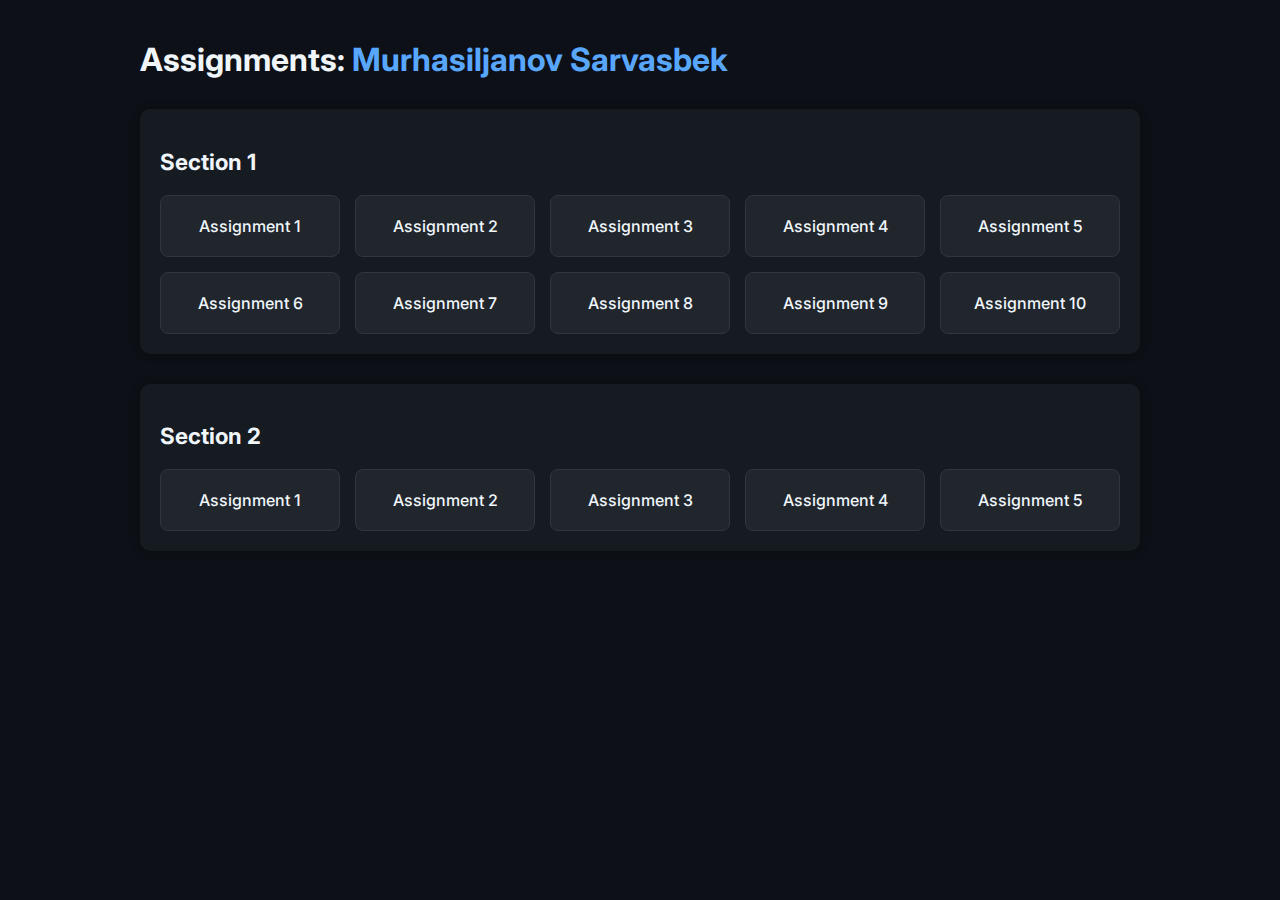
<file: index.html>
<!DOCTYPE html>
<html lang="en">
<head>
  <meta charset="UTF-8">
  <meta name="viewport" content="width=device-width, initial-scale=1.0">
  <title>Assignments</title>
  <link rel="stylesheet" href="style.css">
</head>
<body>
  <div class="container">
    <h1>Assignments: <span class="name">Murhasiljanov Sarvasbek</span></h1>

    <div class="section">
      <h2>Section 1</h2>
      <div class="grid">
        <a href="solutions/assignment1.html" class="card">Assignment 1</a>
        <a href="solutions/assignment2.html" class="card">Assignment 2</a>
        <a href="solutions/assignment3.html" class="card">Assignment 3</a>
        <a href="solutions/assignment4.html" class="card">Assignment 4</a>
        <a href="solutions/assignment5.html" class="card">Assignment 5</a>
        <a href="solutions/assignment6.html" class="card">Assignment 6</a>
        <a href="solutions/assignment7.html" class="card">Assignment 7</a>
        <a href="solutions/assignment8.html" class="card">Assignment 8</a>
        <a href="solutions/assignment9.html" class="card">Assignment 9</a>
        <a href="solutions/assignment10.html" class="card">Assignment 10</a>
      </div>
    </div>

    <div class="section">
      <h2>Section 2</h2>
      <div class="grid">
        <a href="solutions2/assignment1.html" class="card">Assignment 1</a>
        <a href="solutions2/assignment2.html" class="card">Assignment 2</a>
        <a href="solutions2/assignment3.html" class="card">Assignment 3</a>
        <a href="solutions2/assignment4.html" class="card">Assignment 4</a>
        <a href="solutions2/assignment5.html" class="card">Assignment 5</a>
      </div>
    </div>
  </div>
</body>
</html>
</file>
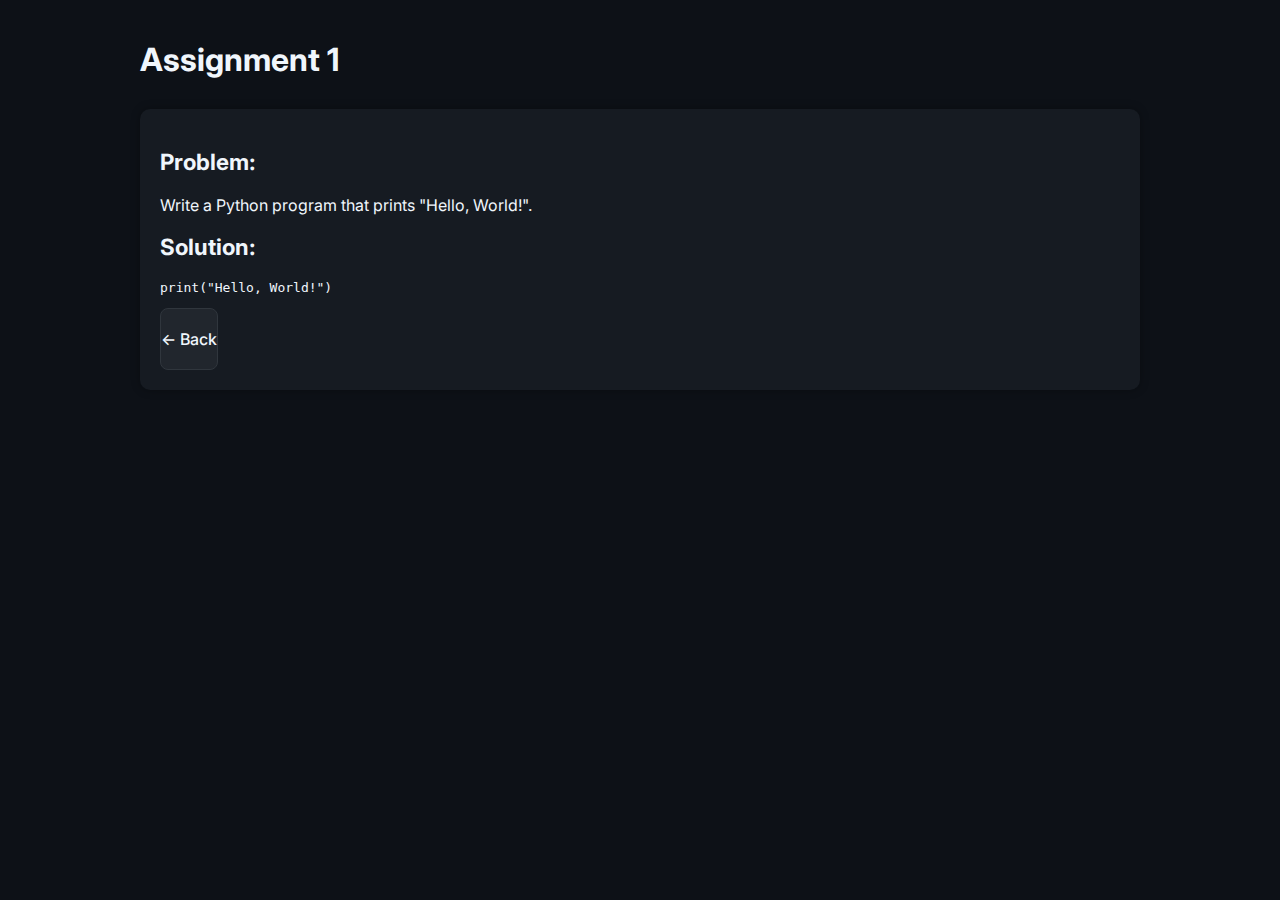
<file: solutions/assignment1.html>
<!DOCTYPE html>
<html lang="en">
<head>
  <meta charset="UTF-8">
  <title>Assignment 1</title>
  <link rel="stylesheet" href="../style.css">
</head>
<body>
  <div class="container">
    <h1>Assignment 1</h1>
    <div class="section">
      <h2>Problem:</h2>
      <p>Write a Python program that prints "Hello, World!".</p>

      <h2>Solution:</h2>
      <pre><code>print("Hello, World!")</code></pre>

      <a href="../index.html" class="card" style="display:inline-block; width:auto;">← Back</a>
    </div>
  </div>
</body>
</html>
</file>
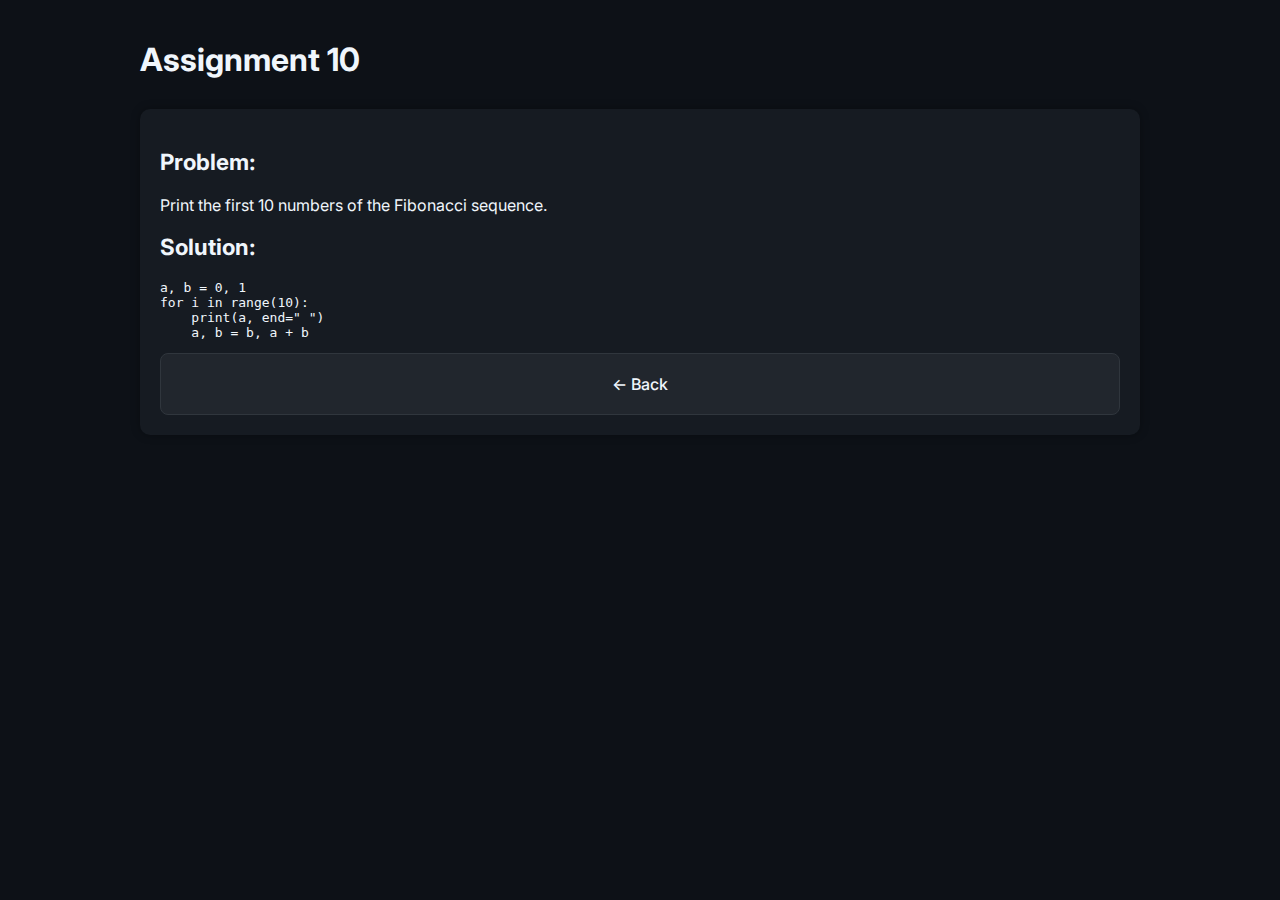
<file: solutions/assignment10.html>
<!DOCTYPE html>
<html lang="en">
<head>
  <meta charset="UTF-8">
  <title>Assignment 10</title>
  <link rel="stylesheet" href="../style.css">
</head>
<body>
  <div class="container">
    <h1>Assignment 10</h1>
    <div class="section">
      <h2>Problem:</h2>
      <p>Print the first 10 numbers of the Fibonacci sequence.</p>

      <h2>Solution:</h2>
      <pre><code>a, b = 0, 1
for i in range(10):
    print(a, end=" ")
    a, b = b, a + b</code></pre>

      <a href="../index.html" class="card">← Back</a>
    </div>
  </div>
</body>
</html>
</file>
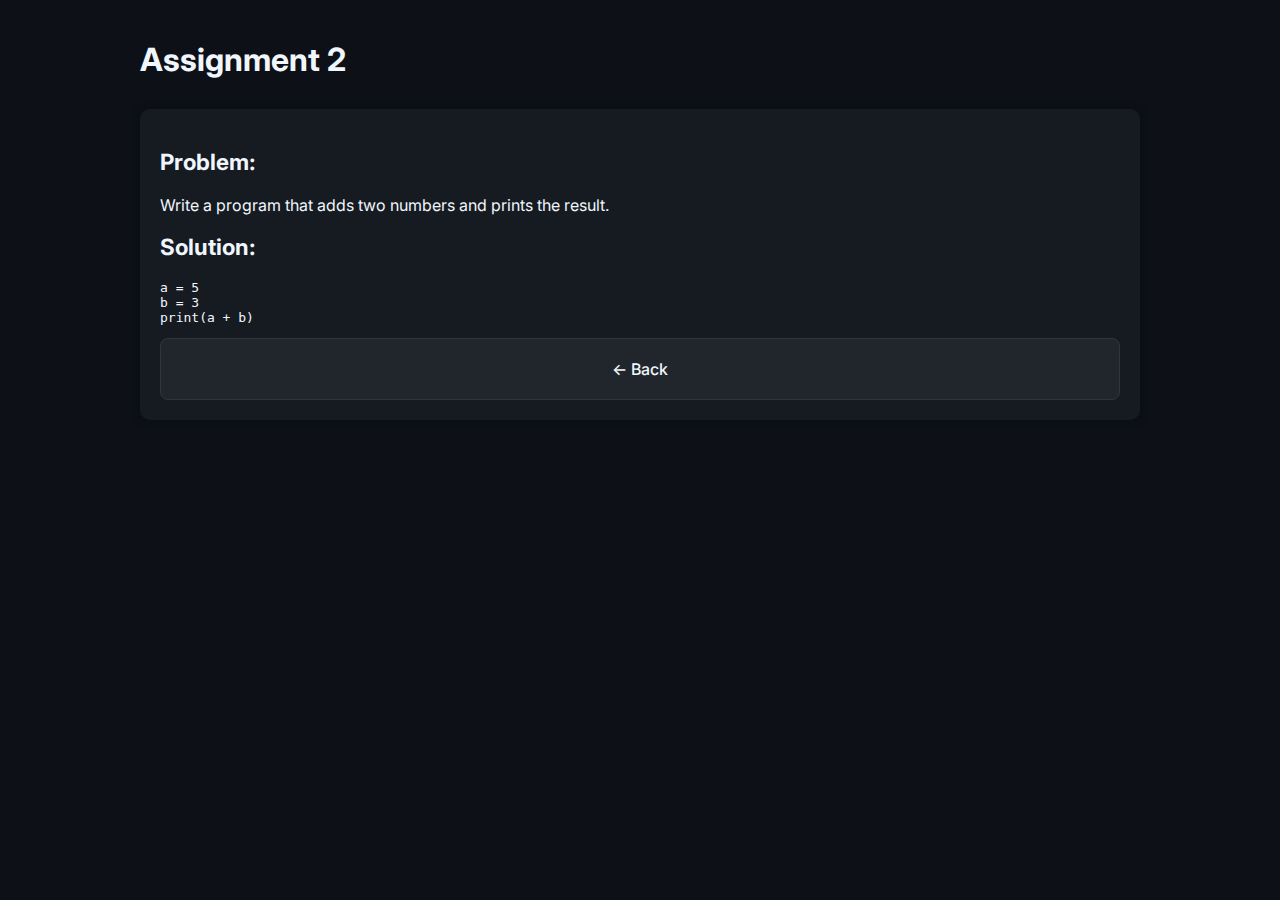
<file: solutions/assignment2.html>
<!DOCTYPE html>
<html lang="en">
<head>
  <meta charset="UTF-8">
  <title>Assignment 2</title>
  <link rel="stylesheet" href="../style.css">
</head>
<body>
  <div class="container">
    <h1>Assignment 2</h1>
    <div class="section">
      <h2>Problem:</h2>
      <p>Write a program that adds two numbers and prints the result.</p>

      <h2>Solution:</h2>
      <pre><code>a = 5
b = 3
print(a + b)</code></pre>

      <a href="../index.html" class="card">← Back</a>
    </div>
  </div>
</body>
</html>
</file>
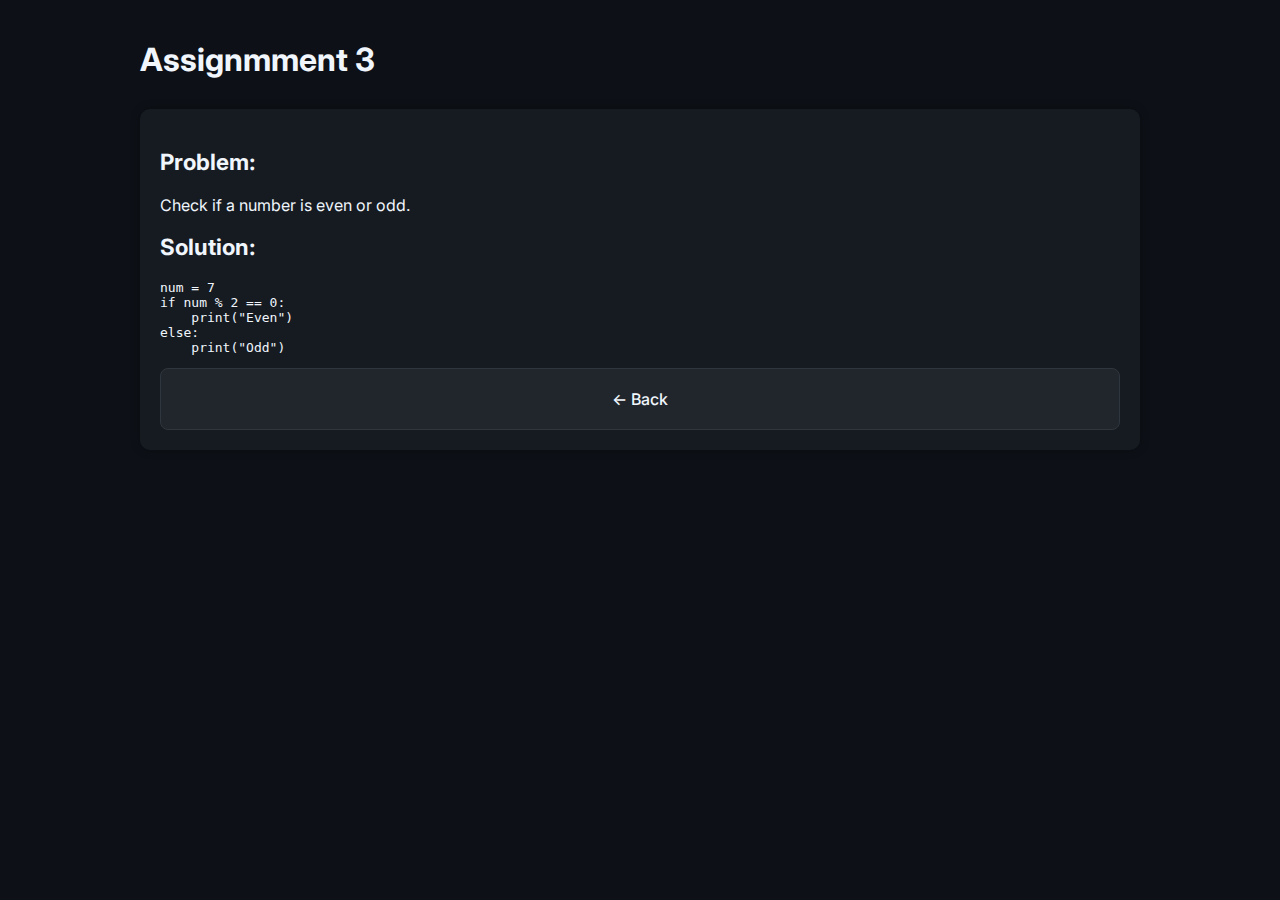
<file: solutions/assignment3.html>
<!DOCTYPE html>
<html lang="en">
<head>
  <meta charset="UTF-8">
  <title>Assignment 3</title>
  <link rel="stylesheet" href="../style.css">
</head>
<body>
  <div class="container">
    <h1>Assignmment 3</h1>
    <div class="section">
      <h2>Problem:</h2>
      <p>Check if a number is even or odd.</p>

      <h2>Solution:</h2>
      <pre><code>num = 7
if num % 2 == 0:
    print("Even")
else:
    print("Odd")</code></pre>

      <a href="../index.html" class="card">← Back</a>
    </div>
  </div>
</body>
</html>
</file>
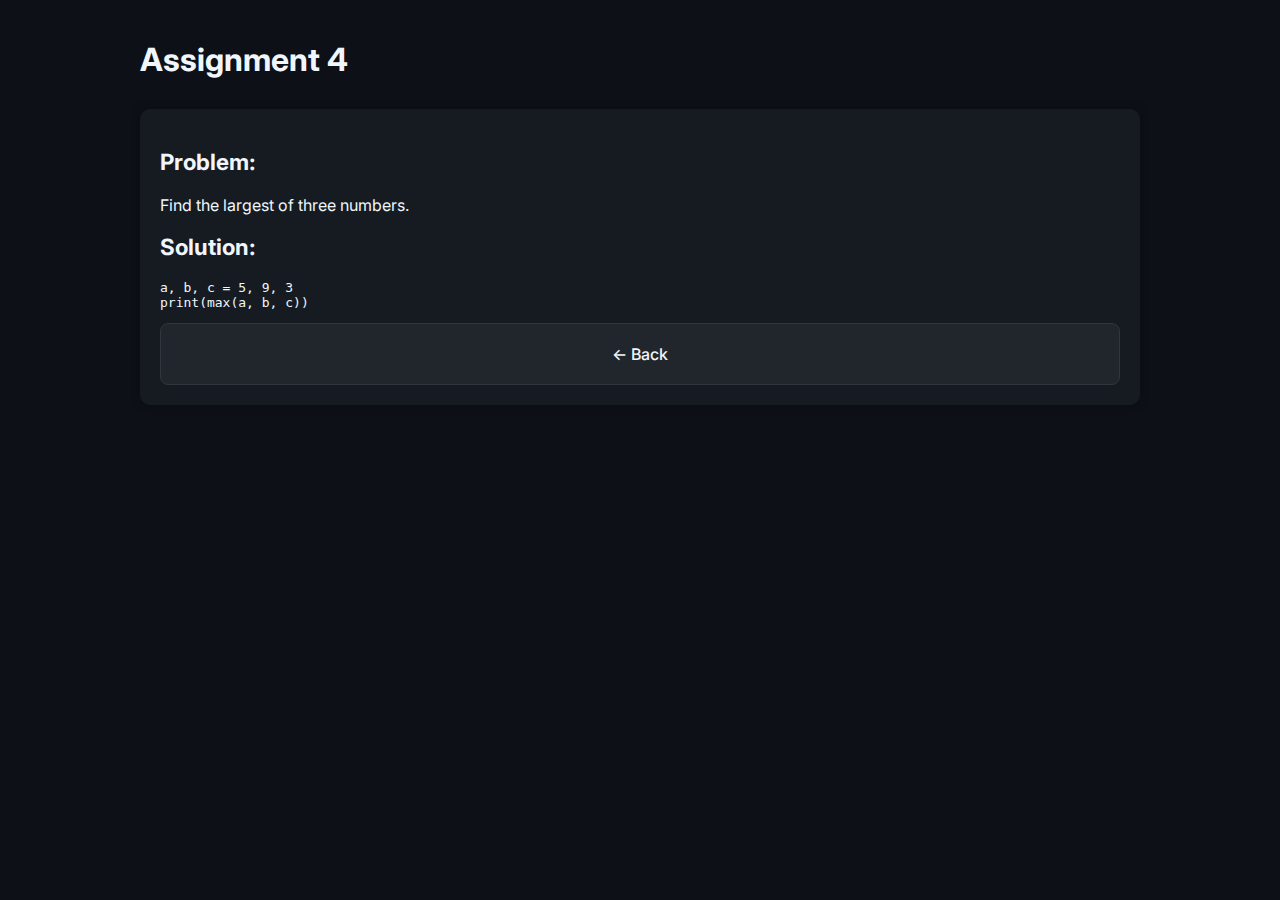
<file: solutions/assignment4.html>
<!DOCTYPE html>
<html lang="en">
<head>
  <meta charset="UTF-8">
  <title>Assignment 4</title>
  <link rel="stylesheet" href="../style.css">
</head>
<body>
  <div class="container">
    <h1>Assignment 4</h1>
    <div class="section">
      <h2>Problem:</h2>
      <p>Find the largest of three numbers.</p>

      <h2>Solution:</h2>
      <pre><code>a, b, c = 5, 9, 3
print(max(a, b, c))</code></pre>

      <a href="../index.html" class="card">← Back</a>
    </div>
  </div>
</body>
</html>
</file>
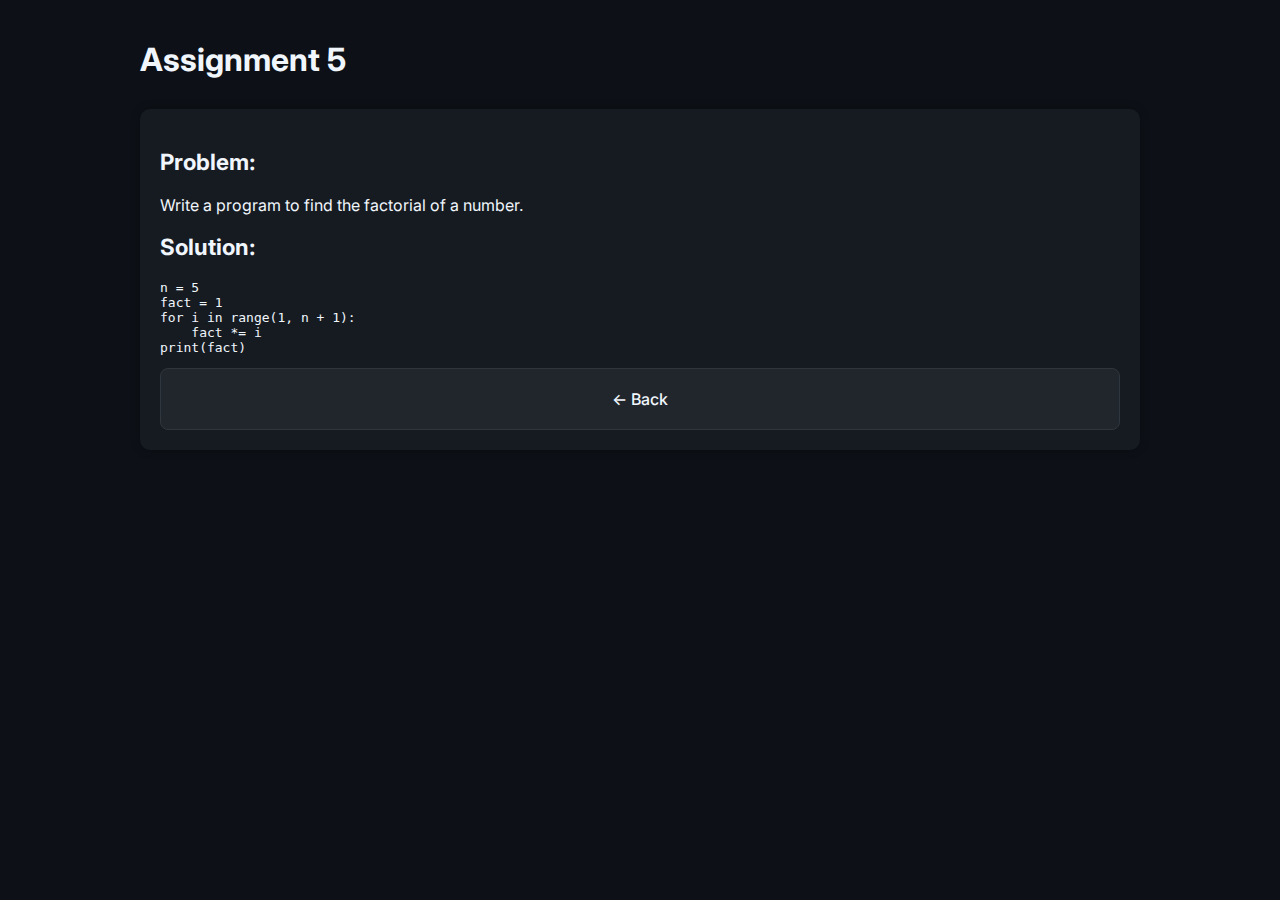
<file: solutions/assignment5.html>
<!DOCTYPE html>
<html lang="en">
<head>
  <meta charset="UTF-8">
  <title>Assignment 5</title>
  <link rel="stylesheet" href="../style.css">
</head>
<body>
  <div class="container">
    <h1>Assignment 5</h1>
    <div class="section">
      <h2>Problem:</h2>
      <p>Write a program to find the factorial of a number.</p>

      <h2>Solution:</h2>
      <pre><code>n = 5
fact = 1
for i in range(1, n + 1):
    fact *= i
print(fact)</code></pre>

      <a href="../index.html" class="card">← Back</a>
    </div>
  </div>
</body>
</html>
</file>
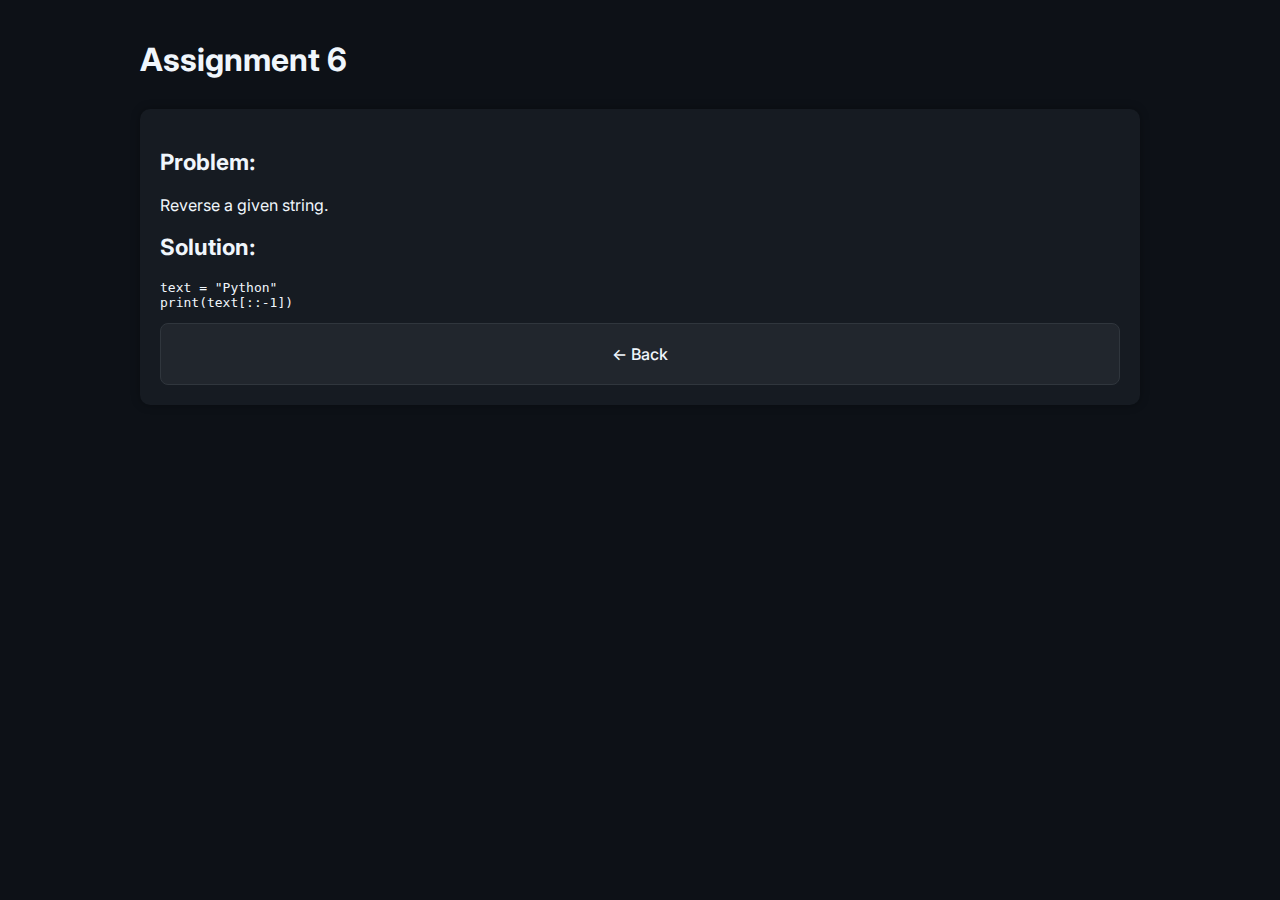
<file: solutions/assignment6.html>
<!DOCTYPE html>
<html lang="en">
<head>
  <meta charset="UTF-8">
  <title>Assignment 6</title>
  <link rel="stylesheet" href="../style.css">
</head>
<body>
  <div class="container">
    <h1>Assignment 6</h1>
    <div class="section">
      <h2>Problem:</h2>
      <p>Reverse a given string.</p>

      <h2>Solution:</h2>
      <pre><code>text = "Python"
print(text[::-1])</code></pre>

      <a href="../index.html" class="card">← Back</a>
    </div>
  </div>
</body>
</html>
</file>
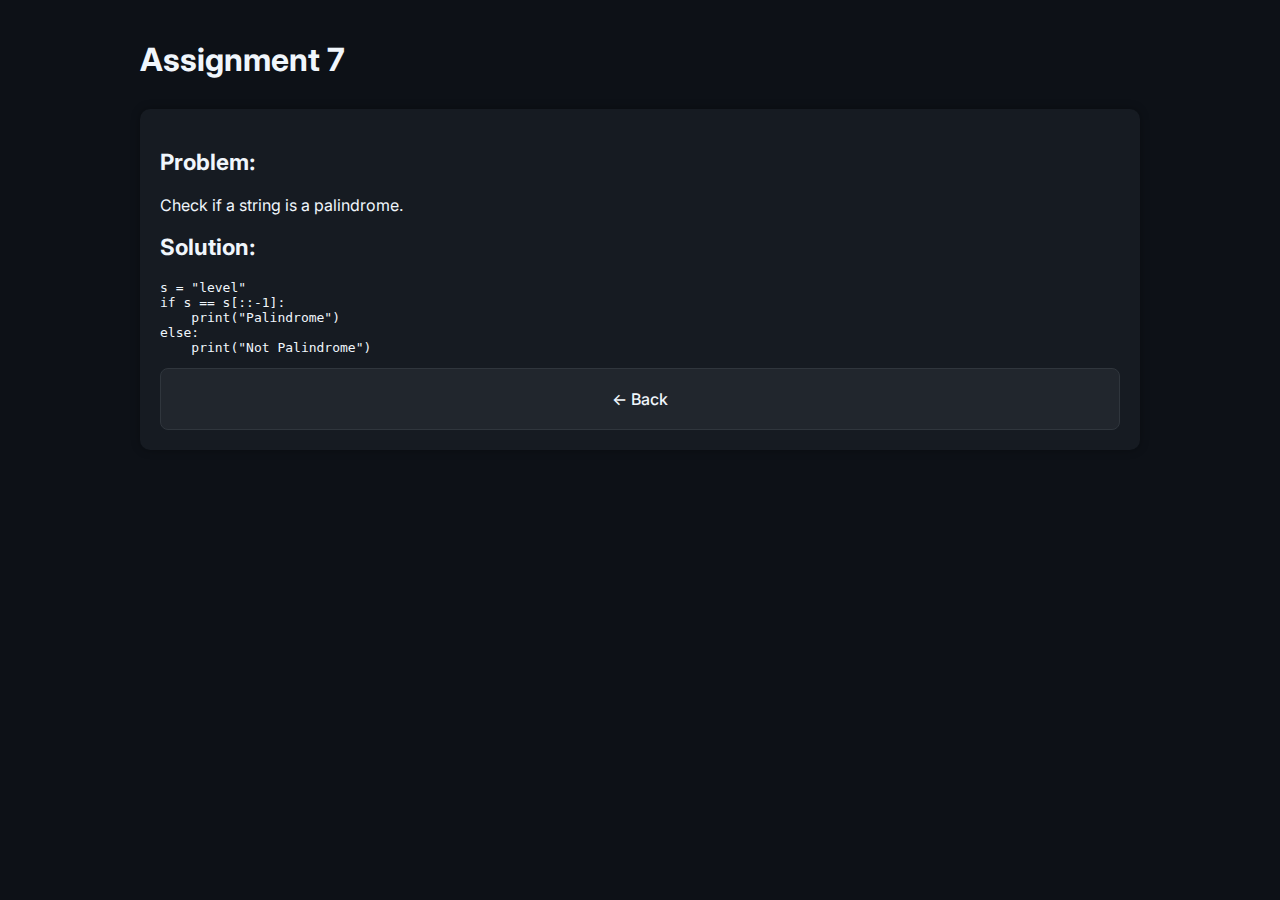
<file: solutions/assignment7.html>
<!DOCTYPE html>
<html lang="en">
<head>
  <meta charset="UTF-8">
  <title>Assignment 7</title>
  <link rel="stylesheet" href="../style.css">
</head>
<body>
  <div class="container">
    <h1>Assignment 7</h1>
    <div class="section">
      <h2>Problem:</h2>
      <p>Check if a string is a palindrome.</p>

      <h2>Solution:</h2>
      <pre><code>s = "level"
if s == s[::-1]:
    print("Palindrome")
else:
    print("Not Palindrome")</code></pre>

      <a href="../index.html" class="card">← Back</a>
    </div>
  </div>
</body>
</html>
</file>
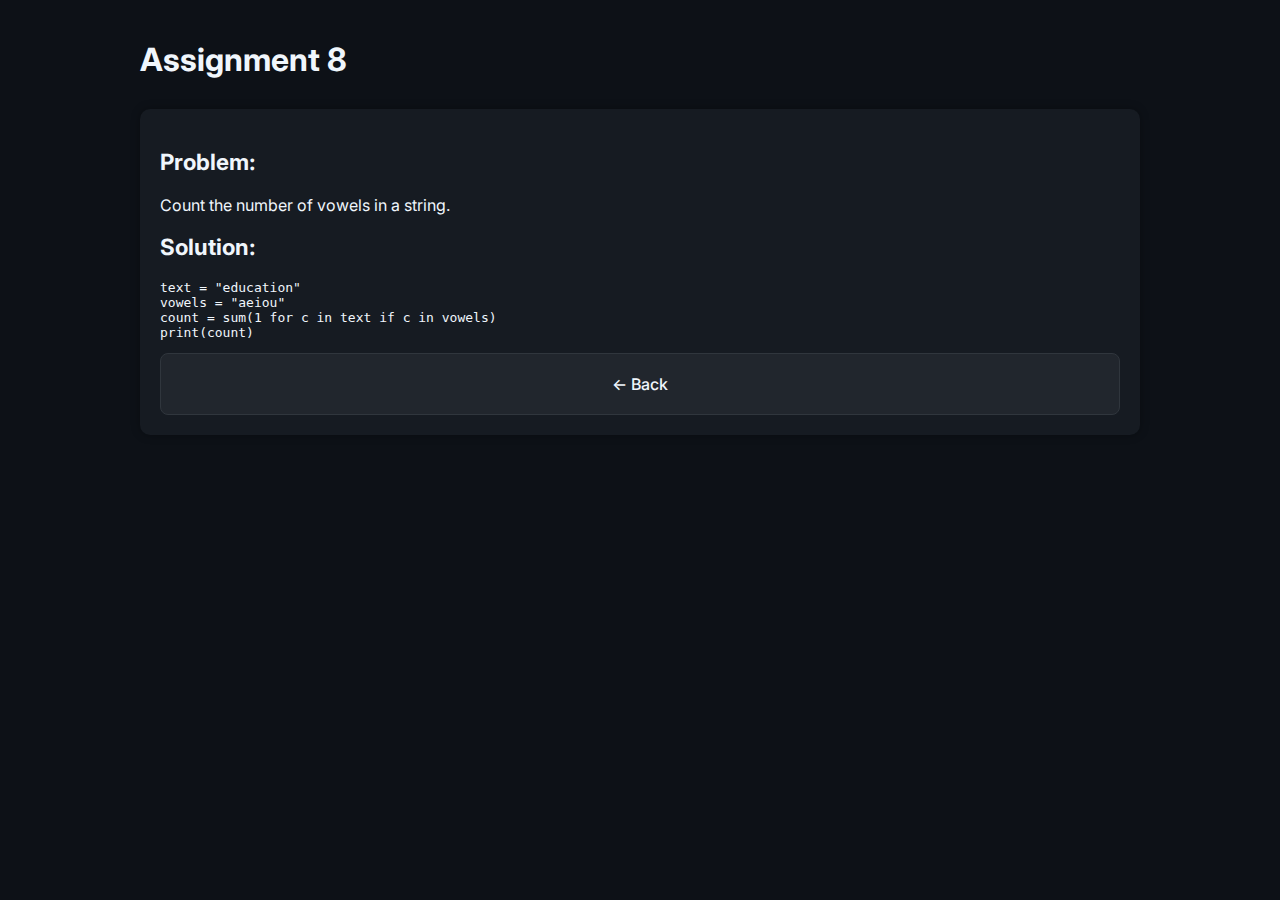
<file: solutions/assignment8.html>
<!DOCTYPE html>
<html lang="en">
<head>
  <meta charset="UTF-8">
  <title>Assignment 8</title>
  <link rel="stylesheet" href="../style.css">
</head>
<body>
  <div class="container">
    <h1>Assignment 8</h1>
    <div class="section">
      <h2>Problem:</h2>
      <p>Count the number of vowels in a string.</p>

      <h2>Solution:</h2>
      <pre><code>text = "education"
vowels = "aeiou"
count = sum(1 for c in text if c in vowels)
print(count)</code></pre>

      <a href="../index.html" class="card">← Back</a>
    </div>
  </div>
</body>
</html>
</file>
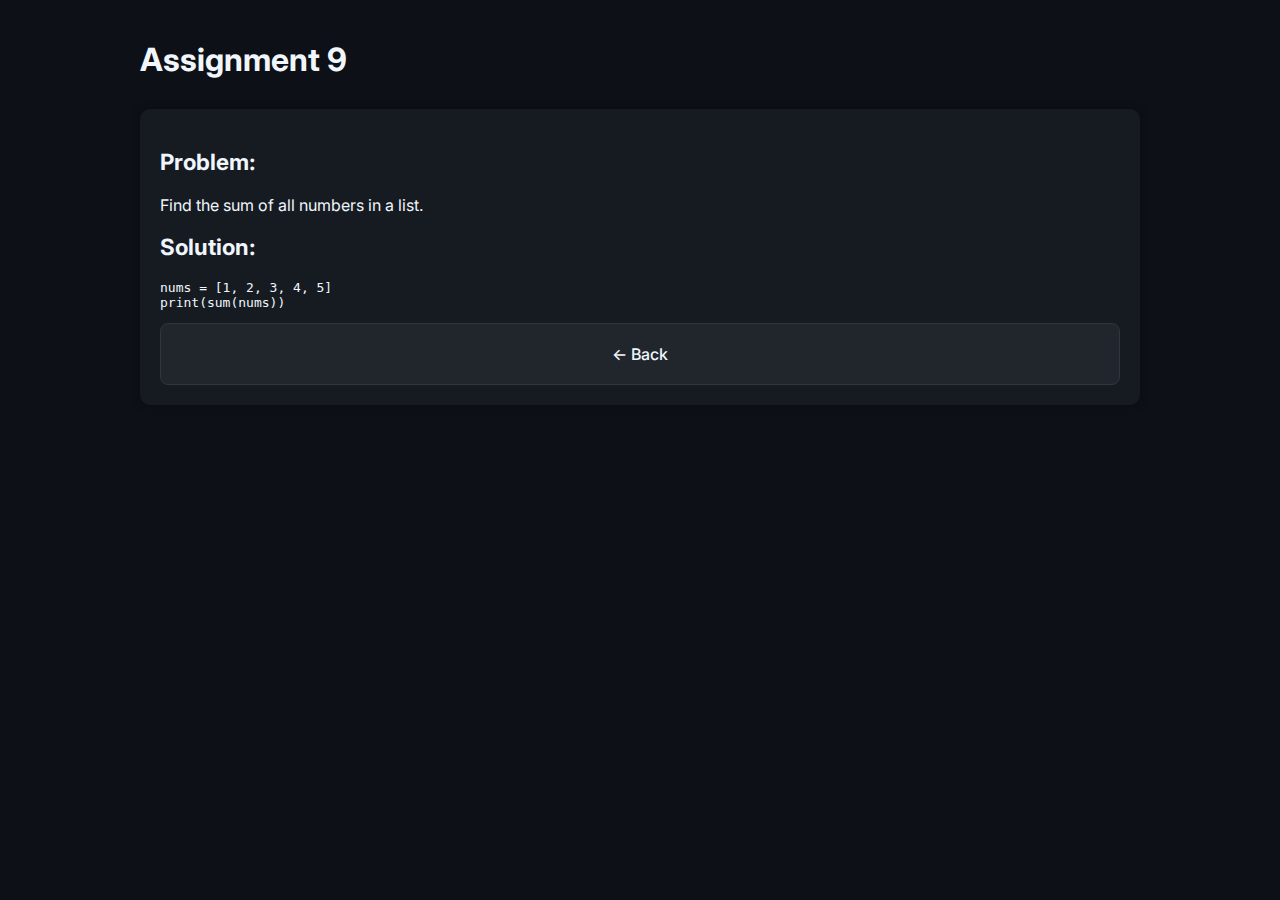
<file: solutions/assignment9.html>
<!DOCTYPE html>
<html lang="en">
<head>
  <meta charset="UTF-8">
  <title>Assignment 9</title>
  <link rel="stylesheet" href="../style.css">
</head>
<body>
  <div class="container">
    <h1>Assignment 9</h1>
    <div class="section">
      <h2>Problem:</h2>
      <p>Find the sum of all numbers in a list.</p>

      <h2>Solution:</h2>
      <pre><code>nums = [1, 2, 3, 4, 5]
print(sum(nums))</code></pre>

      <a href="../index.html" class="card">← Back</a>
    </div>
  </div>
</body>
</html>
</file>
<file: style.css>
@import url('https://fonts.googleapis.com/css2?family=Inter:wght@400;600;700&display=swap');

body {
  margin: 0;
  font-family: 'Inter', sans-serif;
  background-color: #0d1117;
  color: #f0f6fc;
}

.container {
  width: 90%;
  max-width: 1000px;
  margin: 40px auto;
}

h1 {
  font-size: 2rem;
  font-weight: 700;
  margin-bottom: 30px;
}

.name {
  color: #58a6ff;
}

.section {
  background-color: #161b22;
  border-radius: 10px;
  padding: 20px;
  margin-bottom: 30px;
  box-shadow: 0 0 10px rgba(0, 0, 0, 0.3);
}

.section h2 {
  font-size: 1.4rem;
  margin-bottom: 20px;
  color: #f0f6fc;
}

.grid {
  display: grid;
  grid-template-columns: repeat(auto-fill, minmax(150px, 1fr));
  gap: 15px;
}

.card {
  display: flex;
  align-items: center;
  justify-content: center;
  background-color: #21262d;
  border: 1px solid #30363d;
  border-radius: 8px;
  color: #f0f6fc;
  text-decoration: none;
  font-weight: 500;
  padding: 20px 0;
  transition: all 0.2s ease;
}

.card:hover {
  background-color: #30363d;
  border-color: #58a6ff;
  color: #58a6ff;
  transform: translateY(-2px);
}
</file>
